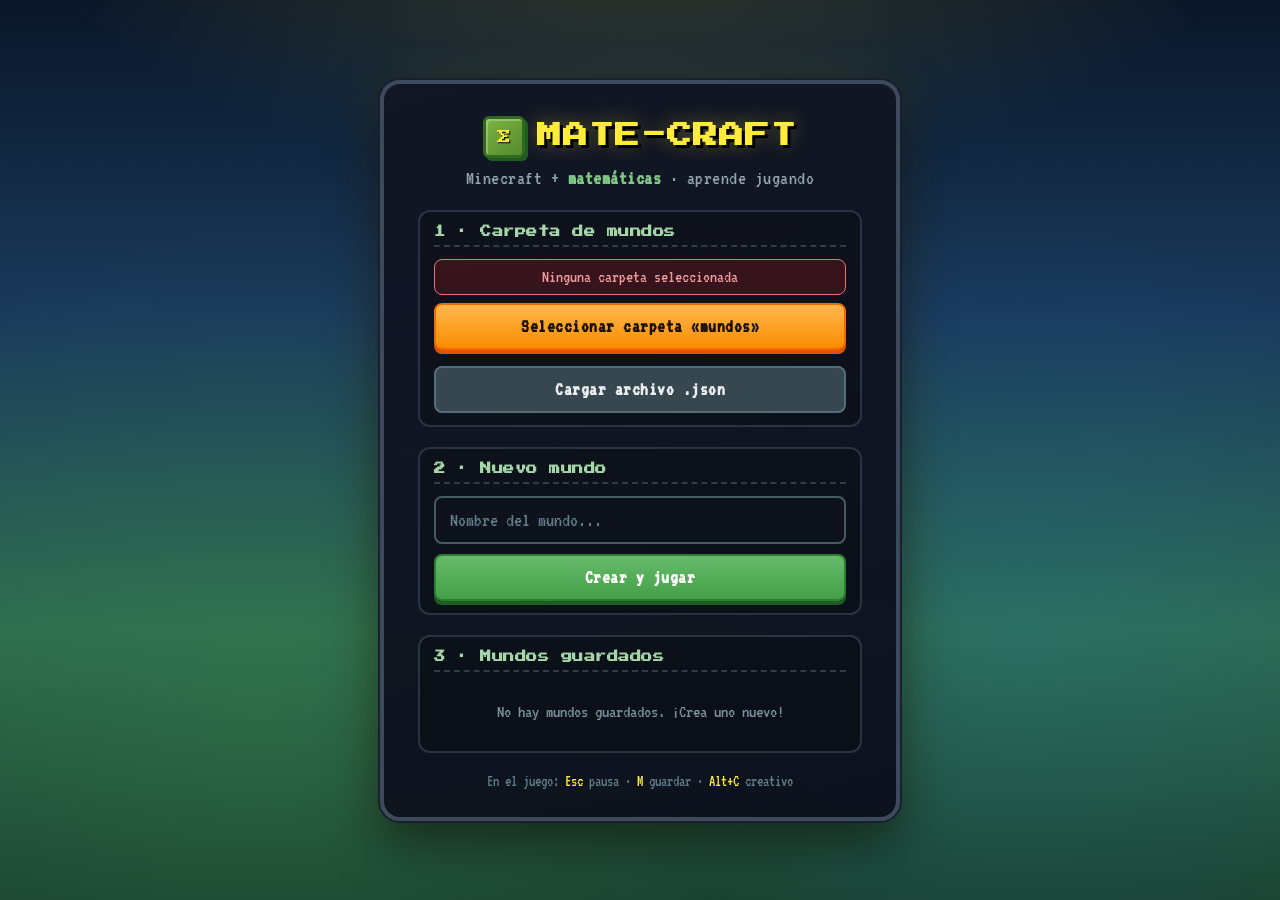
<file: index.html>
<!DOCTYPE html>
<html lang="es">
<head>
    <meta charset="UTF-8">
    <meta name="viewport" content="width=device-width, initial-scale=1.0">
    <title>Mate-Craft - Menú</title>
    <style>
        @import url('https://fonts.googleapis.com/css2?family=Press+Start+2P&family=VT323&display=swap');

        * { box-sizing: border-box; margin: 0; padding: 0; }
        html, body { height: 100%; }

        body {
            font-family: 'VT323', 'Segoe UI', monospace;
            color: #f0f0f0;
            min-height: 100vh;
            display: flex;
            justify-content: center;
            align-items: center;
            user-select: none;
            overflow-x: hidden;
            background: #0b1220;
        }

        /* Fondo animado tipo cielo / bloques */
        .bg {
            position: fixed; inset: 0; z-index: 0;
            background:
                linear-gradient(180deg, #0a1628 0%, #1a3a5c 35%, #2d6a4f 70%, #1b4332 100%);
        }
        .bg::before {
            content: '';
            position: absolute; inset: 0;
            background-image:
                radial-gradient(ellipse 80% 50% at 50% -10%, rgba(255, 235, 59, 0.18), transparent 60%),
                radial-gradient(circle at 20% 80%, rgba(76, 175, 80, 0.15), transparent 40%),
                radial-gradient(circle at 80% 70%, rgba(33, 150, 243, 0.12), transparent 35%);
            animation: glow 8s ease-in-out infinite alternate;
        }
        .bg::after {
            content: '';
            position: absolute; inset: 0;
            opacity: 0.12;
            background-image:
                linear-gradient(rgba(255,255,255,0.03) 1px, transparent 1px),
                linear-gradient(90deg, rgba(255,255,255,0.03) 1px, transparent 1px);
            background-size: 32px 32px;
        }
        @keyframes glow {
            from { filter: brightness(1); }
            to { filter: brightness(1.15); }
        }

        .menu {
            position: relative; z-index: 1;
            width: min(520px, 94vw);
            background: linear-gradient(165deg, rgba(18, 22, 36, 0.94), rgba(12, 16, 28, 0.96));
            border: 4px solid #3d4a5c;
            border-radius: 20px;
            padding: 32px 34px 28px;
            box-shadow:
                0 0 0 2px #1a1f2e,
                0 20px 50px rgba(0,0,0,0.55),
                0 0 60px rgba(255, 235, 59, 0.08);
            text-align: center;
            backdrop-filter: blur(8px);
        }

        .logo-row {
            display: flex; align-items: center; justify-content: center; gap: 12px;
            margin-bottom: 6px;
        }
        .logo-cube {
            width: 42px; height: 42px;
            background: linear-gradient(145deg, #7cb342, #558b2f);
            border: 3px solid #33691e;
            border-radius: 6px;
            box-shadow: 3px 3px 0 #1b5e20, inset 2px 2px 0 rgba(255,255,255,0.25);
            image-rendering: pixelated;
            position: relative;
        }
        .logo-cube::after {
            content: '∑';
            position: absolute; inset: 0;
            display: flex; align-items: center; justify-content: center;
            font-family: 'Press Start 2P', monospace;
            font-size: 14px; color: #ffeb3b;
            text-shadow: 1px 1px 0 #000;
        }

        h1 {
            font-family: 'Press Start 2P', monospace;
            font-size: clamp(1.15rem, 4vw, 1.55rem);
            color: #ffeb3b;
            text-shadow: 3px 3px 0 #000, 0 0 20px rgba(255,235,59,0.35);
            letter-spacing: 1px;
            line-height: 1.4;
        }

        .subtitulo {
            font-size: 1.25rem;
            color: #90a4ae;
            margin: 10px 0 22px;
            letter-spacing: 0.5px;
        }
        .subtitulo strong { color: #81c784; }

        .seccion {
            margin-bottom: 20px;
            text-align: left;
            background: rgba(0,0,0,0.22);
            border: 2px solid #2a3344;
            border-radius: 12px;
            padding: 14px 14px 12px;
        }
        .seccion h2 {
            font-family: 'Press Start 2P', monospace;
            font-size: 0.7rem;
            color: #a5d6a7;
            margin-bottom: 12px;
            padding-bottom: 8px;
            border-bottom: 2px dashed #333a4a;
            letter-spacing: 0.5px;
        }

        input[type="text"] {
            width: 100%;
            padding: 12px 14px;
            font-size: 1.25rem;
            font-family: 'VT323', monospace;
            border: 2px solid #455a64;
            border-radius: 8px;
            background: #0d121c;
            color: #fff;
            outline: none;
            margin-bottom: 10px;
            transition: border-color 0.15s, box-shadow 0.15s;
        }
        input[type="text"]:focus {
            border-color: #ffeb3b;
            box-shadow: 0 0 0 3px rgba(255,235,59,0.15);
        }
        input[type="text"]::placeholder { color: #607d8b; }

        button {
            cursor: pointer;
            border: none;
            border-radius: 8px;
            padding: 12px 18px;
            font-size: 1.2rem;
            font-family: 'VT323', monospace;
            font-weight: bold;
            letter-spacing: 0.5px;
            transition: transform 0.12s, filter 0.12s, box-shadow 0.12s;
        }
        button:hover { transform: translateY(-1px); filter: brightness(1.08); }
        button:active { transform: translateY(1px) scale(0.98); }

        .btn-crear {
            width: 100%;
            background: linear-gradient(180deg, #66bb6a, #43a047);
            color: #fff;
            border: 2px solid #2e7d32;
            box-shadow: 0 4px 0 #1b5e20;
        }
        .btn-crear:hover { box-shadow: 0 5px 0 #1b5e20; }
        .btn-crear:active { box-shadow: 0 2px 0 #1b5e20; }

        .btn-carpeta {
            width: 100%;
            background: linear-gradient(180deg, #ffb74d, #fb8c00);
            color: #1a1200;
            border: 2px solid #ef6c00;
            box-shadow: 0 4px 0 #e65100;
            margin-bottom: 10px;
        }

        .btn-jugar {
            background: linear-gradient(180deg, #64b5f6, #1e88e5);
            color: #fff;
            border: 2px solid #1565c0;
            padding: 8px 14px;
            font-size: 1.1rem;
        }
        .btn-borrar {
            background: linear-gradient(180deg, #e57373, #e53935);
            color: #fff;
            border: 2px solid #c62828;
            padding: 8px 12px;
            font-size: 1.05rem;
            margin-left: 6px;
        }
        .btn-cargar-archivo {
            width: 100%;
            background: #37474f;
            color: #eceff1;
            border: 2px solid #546e7a;
            margin-top: 6px;
        }

        .estado-carpeta {
            font-size: 1.1rem;
            padding: 8px 10px;
            border-radius: 8px;
            margin-bottom: 8px;
            text-align: center;
        }
        .estado-ok {
            background: rgba(46, 125, 50, 0.35);
            color: #a5d6a7;
            border: 1px solid #4caf50;
        }
        .estado-no {
            background: rgba(183, 28, 28, 0.25);
            color: #ef9a9a;
            border: 1px solid #e57373;
        }

        .lista-mundos {
            max-height: 200px;
            overflow-y: auto;
            border-radius: 8px;
        }
        .lista-mundos::-webkit-scrollbar { width: 8px; }
        .lista-mundos::-webkit-scrollbar-thumb {
            background: #455a64; border-radius: 4px;
        }
        .mundo-item {
            display: flex;
            align-items: center;
            justify-content: space-between;
            gap: 8px;
            padding: 10px 12px;
            margin-bottom: 8px;
            background: rgba(255,255,255,0.04);
            border: 2px solid #2a3344;
            border-radius: 10px;
            transition: border-color 0.15s, background 0.15s;
        }
        .mundo-item:hover {
            border-color: #5c6bc0;
            background: rgba(92, 107, 192, 0.12);
        }
        .mundo-nombre {
            font-size: 1.3rem;
            color: #fff;
            overflow: hidden;
            text-overflow: ellipsis;
            white-space: nowrap;
            flex: 1;
        }
        .mundo-nombre::before {
            content: '◆ ';
            color: #ffeb3b;
            font-size: 0.85rem;
        }
        .mundo-vacio {
            text-align: center;
            color: #78909c;
            padding: 18px 8px;
            font-size: 1.15rem;
        }

        .pie {
            margin-top: 6px;
            font-size: 1rem;
            color: #607d8b;
        }
        .pie span { color: #ffeb3b; }

        input[type="file"] { display: none; }

        @media (max-width: 480px) {
            .menu { padding: 22px 16px; }
            h1 { font-size: 1.05rem; }
        }
    </style>
</head>
<body>
    <div class="bg" aria-hidden="true"></div>
    <div class="menu">
        <div class="logo-row">
            <div class="logo-cube" title="Mate-Craft"></div>
            <h1>MATE-CRAFT</h1>
        </div>
        <p class="subtitulo">Minecraft + <strong>matemáticas</strong> · aprende jugando</p>

        <div class="seccion">
            <h2>1 · Carpeta de mundos</h2>
            <div id="estado-carpeta" class="estado-carpeta estado-no">Ninguna carpeta seleccionada</div>
            <button type="button" class="btn-carpeta" onclick="seleccionarCarpeta()">Seleccionar carpeta «mundos»</button>
            <input type="file" id="file-input" accept=".json,application/json">
            <button type="button" class="btn-cargar-archivo" onclick="document.getElementById('file-input').click()">Cargar archivo .json</button>
        </div>

        <div class="seccion">
            <h2>2 · Nuevo mundo</h2>
            <input type="text" id="nombre-nuevo" placeholder="Nombre del mundo..." maxlength="24" autocomplete="off">
            <button type="button" class="btn-crear" onclick="crearMundo()">Crear y jugar</button>
        </div>

        <div class="seccion">
            <h2>3 · Mundos guardados</h2>
            <div class="lista-mundos" id="lista-mundos">
                <div class="mundo-vacio">No hay mundos todavía</div>
            </div>
        </div>

        <p class="pie">En el juego: <span>Esc</span> pausa · <span>M</span> guardar · <span>Alt+C</span> creativo</p>
    </div>

<script>
        const DB_NAME = 'MateCraftFS';
        const STORE = 'handles';

        function openDB() {
            return new Promise((resolve, reject) => {
                const req = indexedDB.open(DB_NAME, 1);
                req.onupgradeneeded = () => req.result.createObjectStore(STORE);
                req.onsuccess = () => resolve(req.result);
                req.onerror = () => reject(req.error);
            });
        }

        async function guardarHandle(handle) {
            const db = await openDB();
            return new Promise((resolve, reject) => {
                const tx = db.transaction(STORE, 'readwrite');
                tx.objectStore(STORE).put(handle, 'mundosDir');
                tx.oncomplete = () => resolve();
                tx.onerror = () => reject(tx.error);
            });
        }

        async function obtenerHandle() {
            try {
                const db = await openDB();
                return new Promise((resolve, reject) => {
                    const tx = db.transaction(STORE, 'readonly');
                    const req = tx.objectStore(STORE).get('mundosDir');
                    req.onsuccess = () => resolve(req.result || null);
                    req.onerror = () => reject(req.error);
                });
            } catch (e) {
                return null;
            }
        }

        async function verificarPermiso(handle) {
            if (!handle) return false;
            const opts = { mode: 'readwrite' };
            if ((await handle.queryPermission(opts)) === 'granted') return true;
            if ((await handle.requestPermission(opts)) === 'granted') return true;
            return false;
        }

        let dirHandle = null;
        let soportaFS = ('showDirectoryPicker' in window);

        async function init() {
            if (!soportaFS) {
                document.getElementById('estado-carpeta').innerHTML =
                    '<span class="estado-no">Tu navegador no soporta acceso a carpetas (usa Chrome o Edge). Los mundos se guardan en el navegador y puedes cargar .json.</span>';
                document.querySelector('.btn-carpeta').style.display = 'none';
                await listarMundosDeCarpeta();
                return;
            }

            dirHandle = await obtenerHandle();
            if (dirHandle && await verificarPermiso(dirHandle)) {
                actualizarEstadoCarpeta(true);
            } else {
                dirHandle = null;
                actualizarEstadoCarpeta(false);
            }
            await listarMundosDeCarpeta();
        }

        function actualizarEstadoCarpeta(ok) {
            const el = document.getElementById('estado-carpeta');
            if (ok && dirHandle) {
                el.className = 'estado-carpeta estado-ok';
                el.textContent = '✓ Carpeta lista: ' + (dirHandle.name || 'mundos');
            } else {
                el.className = 'estado-carpeta estado-no';
                el.textContent = 'Ninguna carpeta seleccionada';
            }
        }

        async function seleccionarCarpeta() {
            if (!soportaFS) {
                alert('Tu navegador no soporta seleccionar carpetas. Usa Chrome o Edge, o carga un archivo .json manualmente.');
                return;
            }
            try {
                dirHandle = await window.showDirectoryPicker({
                    id: 'matecraft-mundos',
                    mode: 'readwrite',
                    startIn: 'documents'
                });
                await guardarHandle(dirHandle);
                actualizarEstadoCarpeta(true);
                await listarMundosDeCarpeta();
            } catch (e) {
                if (e.name !== 'AbortError') {
                    console.error(e);
                    alert('No se pudo seleccionar la carpeta.');
                }
            }
        }

        function listarLocalStorage() {
            try {
                return JSON.parse(localStorage.getItem('matecraft_mundos') || '[]');
            } catch (e) { return []; }
        }

        async function listarMundosDeCarpeta() {
            const cont = document.getElementById('lista-mundos');
            const setNombres = new Set();

            // Mundos en localStorage (siempre disponibles)
            listarLocalStorage().forEach(n => setNombres.add(n));

            // Mundos en la carpeta
            if (dirHandle) {
                try {
                    for await (const entry of dirHandle.values()) {
                        if (entry.kind === 'file' && entry.name.toLowerCase().endsWith('.json')) {
                            setNombres.add(entry.name.replace(/\.json$/i, ''));
                        }
                    }
                } catch (e) {
                    console.error(e);
                }
            }

            const mundos = Array.from(setNombres).sort((a, b) => a.localeCompare(b, 'es'));

            if (mundos.length === 0) {
                cont.innerHTML = '<div class="mundo-vacio">No hay mundos guardados. ¡Crea uno nuevo!</div>';
                return;
            }

            cont.innerHTML = '';
            mundos.forEach(nombre => {
                const item = document.createElement('div');
                item.className = 'mundo-item';

                const span = document.createElement('span');
                span.className = 'mundo-nombre';
                span.textContent = nombre;

                const acciones = document.createElement('div');

                const btnJugar = document.createElement('button');
                btnJugar.className = 'btn-jugar';
                btnJugar.textContent = 'Jugar';
                btnJugar.onclick = () => cargarYJugar(nombre);

                const btnBorrar = document.createElement('button');
                btnBorrar.className = 'btn-borrar';
                btnBorrar.textContent = 'Borrar';
                btnBorrar.onclick = () => borrarMundo(nombre);

                acciones.appendChild(btnJugar);
                acciones.appendChild(btnBorrar);
                item.appendChild(span);
                item.appendChild(acciones);
                cont.appendChild(item);
            });
        }

        async function cargarYJugar(nombre) {
            let dataArchivo = null;
            let dataLocal = null;

            // 1) Carpeta del PC
            if (dirHandle) {
                try {
                    const fileHandle = await dirHandle.getFileHandle(nombre + '.json');
                    const file = await fileHandle.getFile();
                    dataArchivo = JSON.parse(await file.text());
                } catch (e) {
                    console.warn('No en carpeta:', e);
                }
            }

            // 2) localStorage (auto-guardado reciente)
            try {
                const raw = localStorage.getItem('matecraft_mundo_' + nombre);
                if (raw) dataLocal = JSON.parse(raw);
            } catch (e) {}

            // Preferir el más reciente por fecha
            let data = null;
            if (dataArchivo && dataLocal) {
                const fA = dataArchivo.fecha ? Date.parse(dataArchivo.fecha) : 0;
                const fL = dataLocal.fecha ? Date.parse(dataLocal.fecha) : 0;
                data = (fL >= fA) ? dataLocal : dataArchivo;
            } else {
                data = dataLocal || dataArchivo;
            }

            if (!data || !data.voxel) {
                alert('No se pudo cargar el mundo "' + nombre + '".');
                return;
            }

            sessionStorage.setItem('matecraft_cargar', JSON.stringify({
                nombre: nombre,
                data: data
            }));
            window.location.href = 'juego.html?mundo=' + encodeURIComponent(nombre);
        }

        async function borrarMundo(nombre) {
            if (!confirm('¿Borrar el mundo "' + nombre + '"?')) return;
            // Borrar localStorage
            try {
                localStorage.removeItem('matecraft_mundo_' + nombre);
                let lista = listarLocalStorage().filter(n => n !== nombre);
                localStorage.setItem('matecraft_mundos', JSON.stringify(lista));
            } catch (e) {}
            // Borrar archivo en carpeta si existe
            if (dirHandle) {
                try { await dirHandle.removeEntry(nombre + '.json'); } catch (e) {}
            }
            await listarMundosDeCarpeta();
        }

        function crearMundo() {
            let nombre = document.getElementById('nombre-nuevo').value.trim();
            if (!nombre) {
                alert('Escribe un nombre para el mundo');
                return;
            }
            nombre = nombre.replace(/[^\w\sáéíóúñÁÉÍÓÚÑ\-]/gi, '').substring(0, 24).trim();
            if (!nombre) {
                alert('Nombre no válido');
                return;
            }

            if (soportaFS && !dirHandle) {
                alert('Primero selecciona la carpeta "mundos" del ordenador (botón naranja). Ahí se guardará tu progreso.');
                return;
            }

            try {
                sessionStorage.removeItem('matecraft_cargar');
                sessionStorage.setItem('matecraft_nuevo', nombre);
            } catch (e) {}
            window.location.href = 'juego.html?nuevo=' + encodeURIComponent(nombre);
        }

        document.getElementById('file-input').addEventListener('change', async (e) => {
            const file = e.target.files[0];
            if (!file) return;
            try {
                const texto = await file.text();
                const data = JSON.parse(texto);
                let nombre = (data.nombre || file.name.replace(/\.json$/i, '')).substring(0, 24);

                sessionStorage.setItem('matecraft_cargar', JSON.stringify({
                    nombre: nombre,
                    data: data
                }));
                window.location.href = 'juego.html?mundo=' + encodeURIComponent(nombre);
            } catch (err) {
                alert('Archivo no válido o corrupto.');
            }
            e.target.value = '';
        });

        document.getElementById('nombre-nuevo').addEventListener('keydown', (e) => {
            if (e.key === 'Enter') crearMundo();
        });

        init();
    </script>
</body>
</html>
</file>
